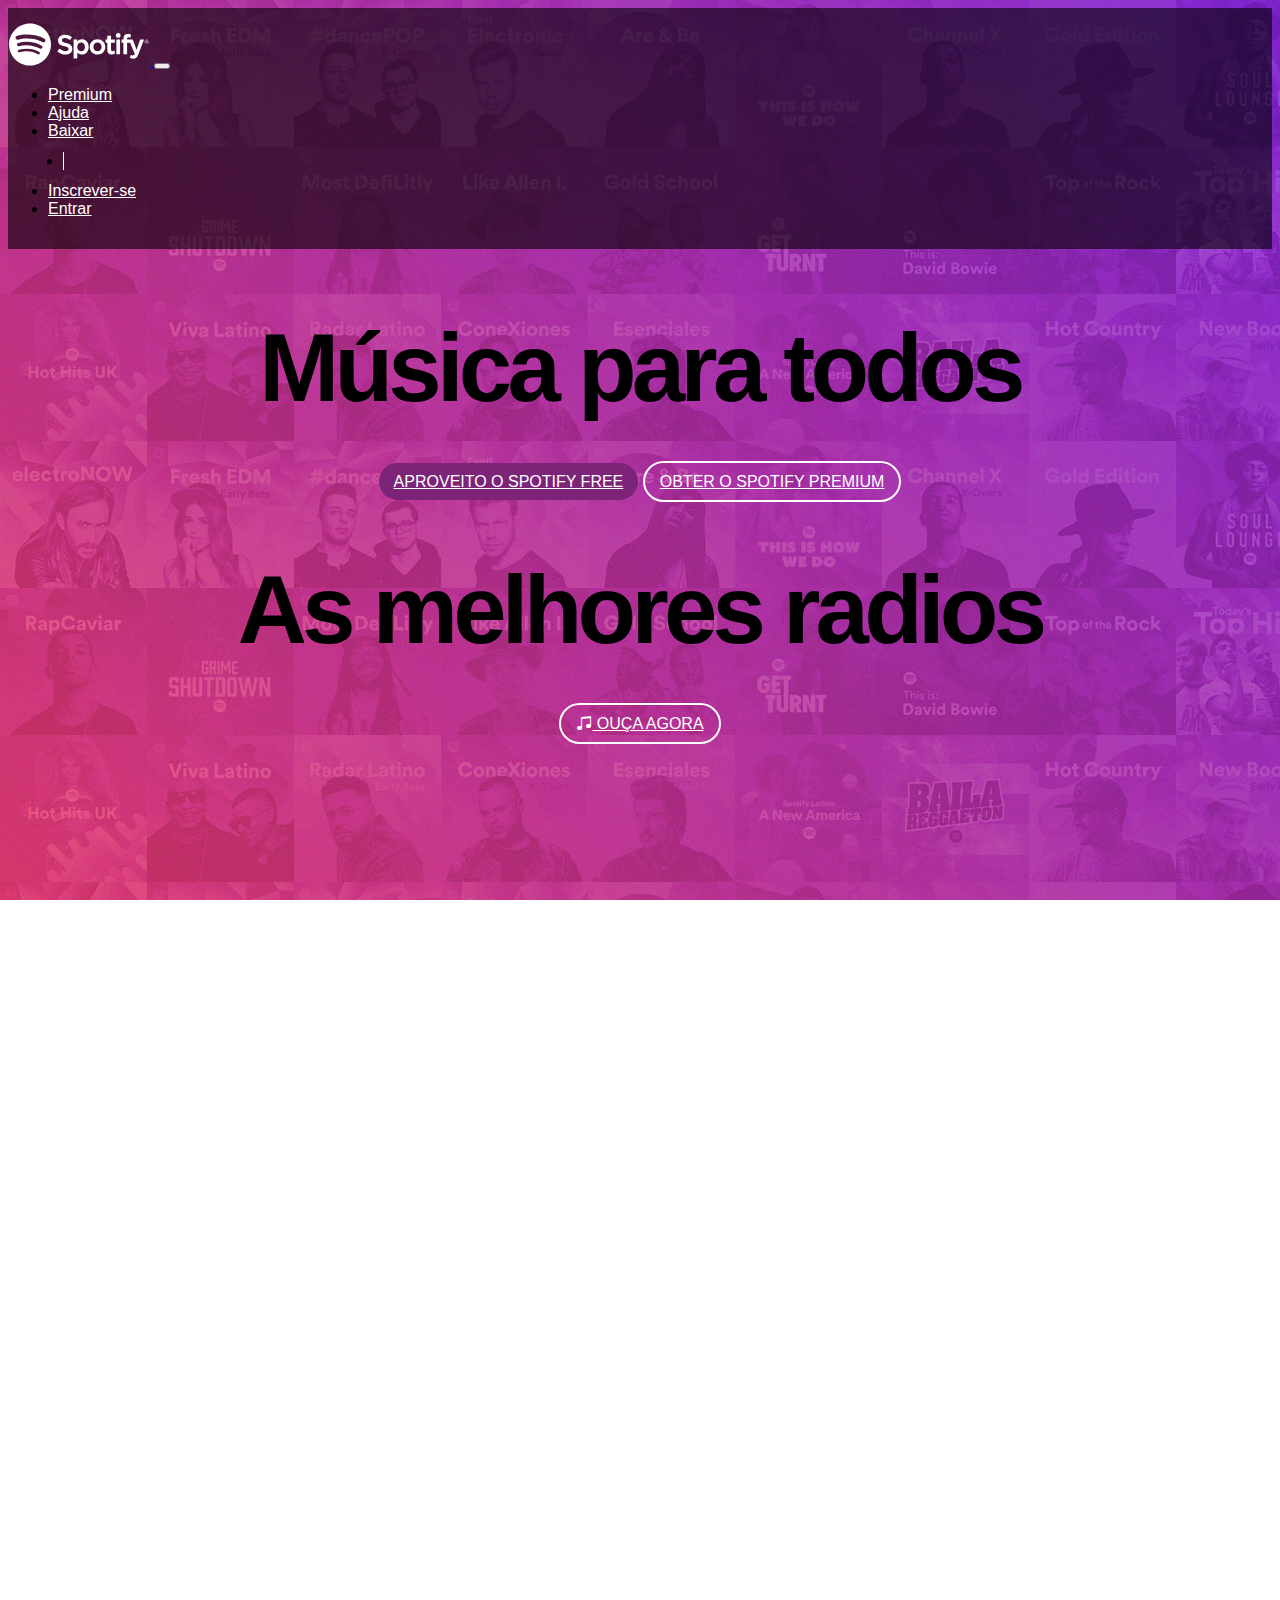
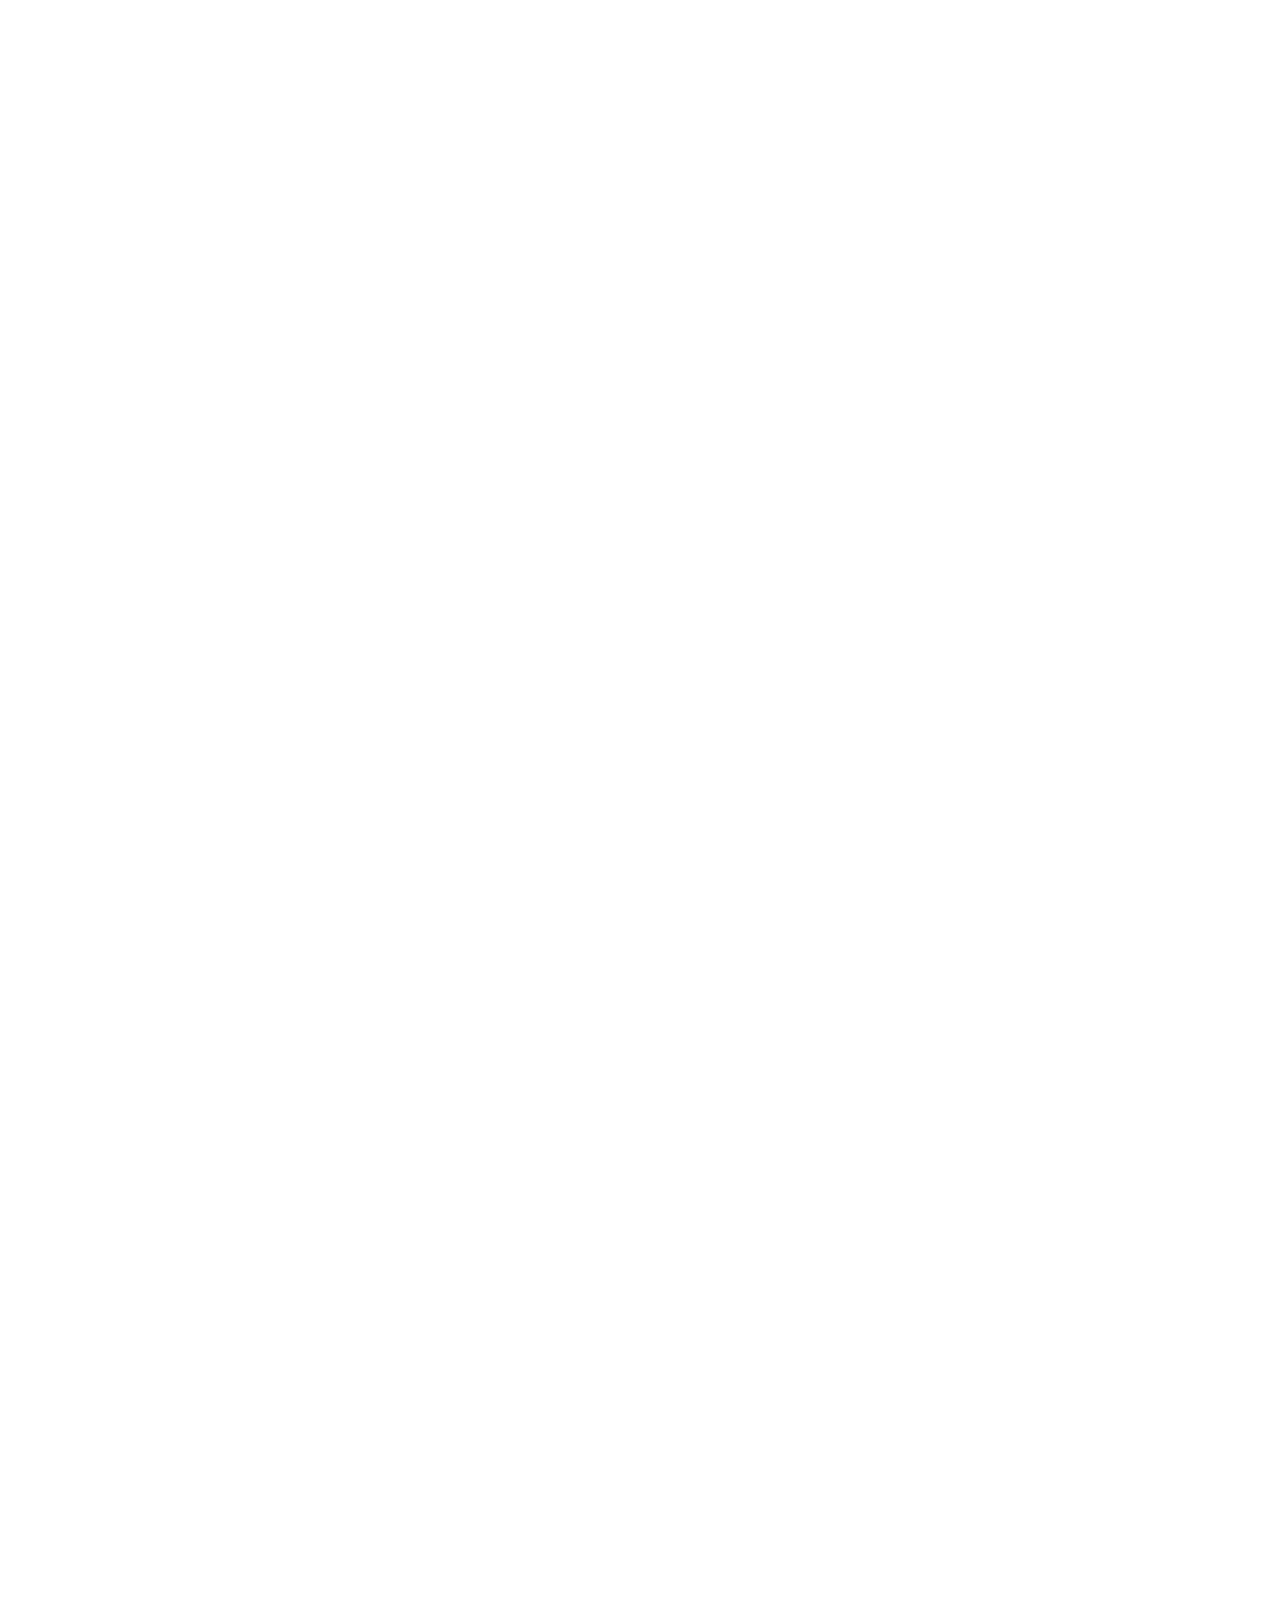
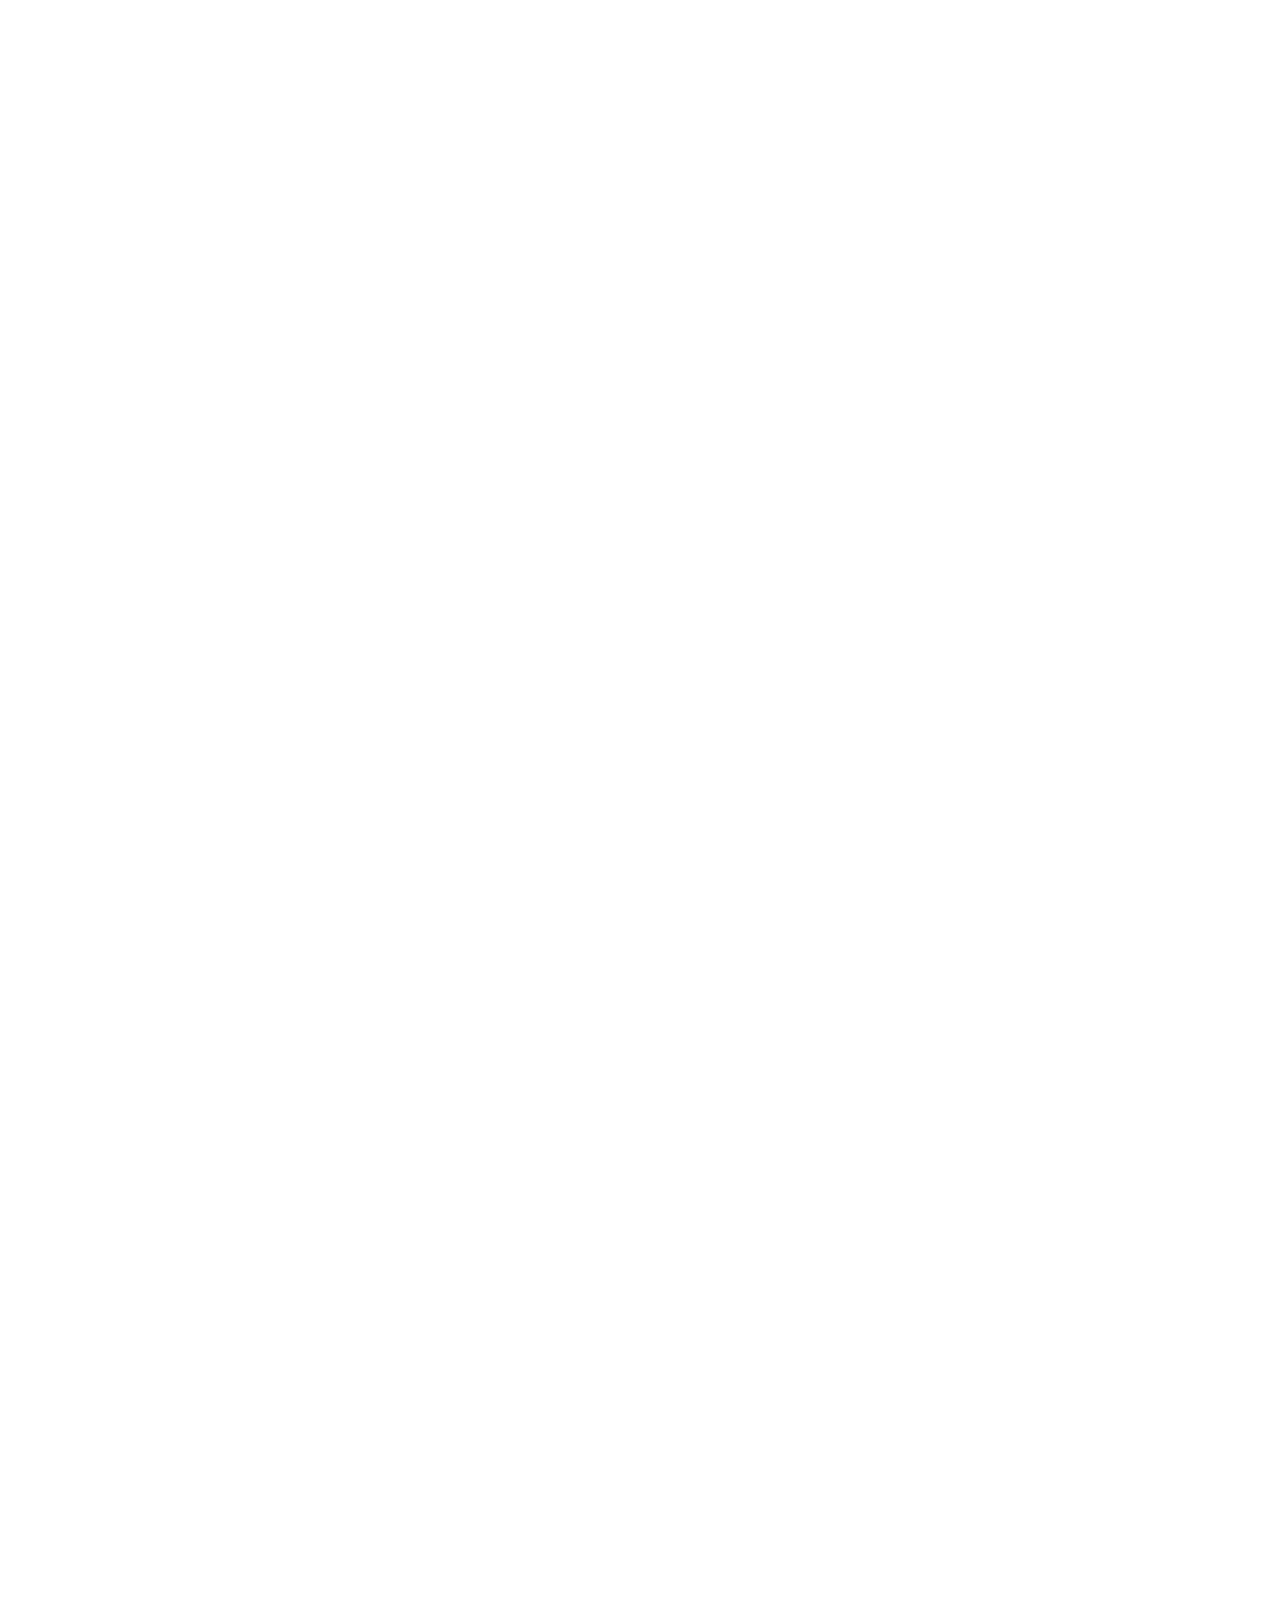
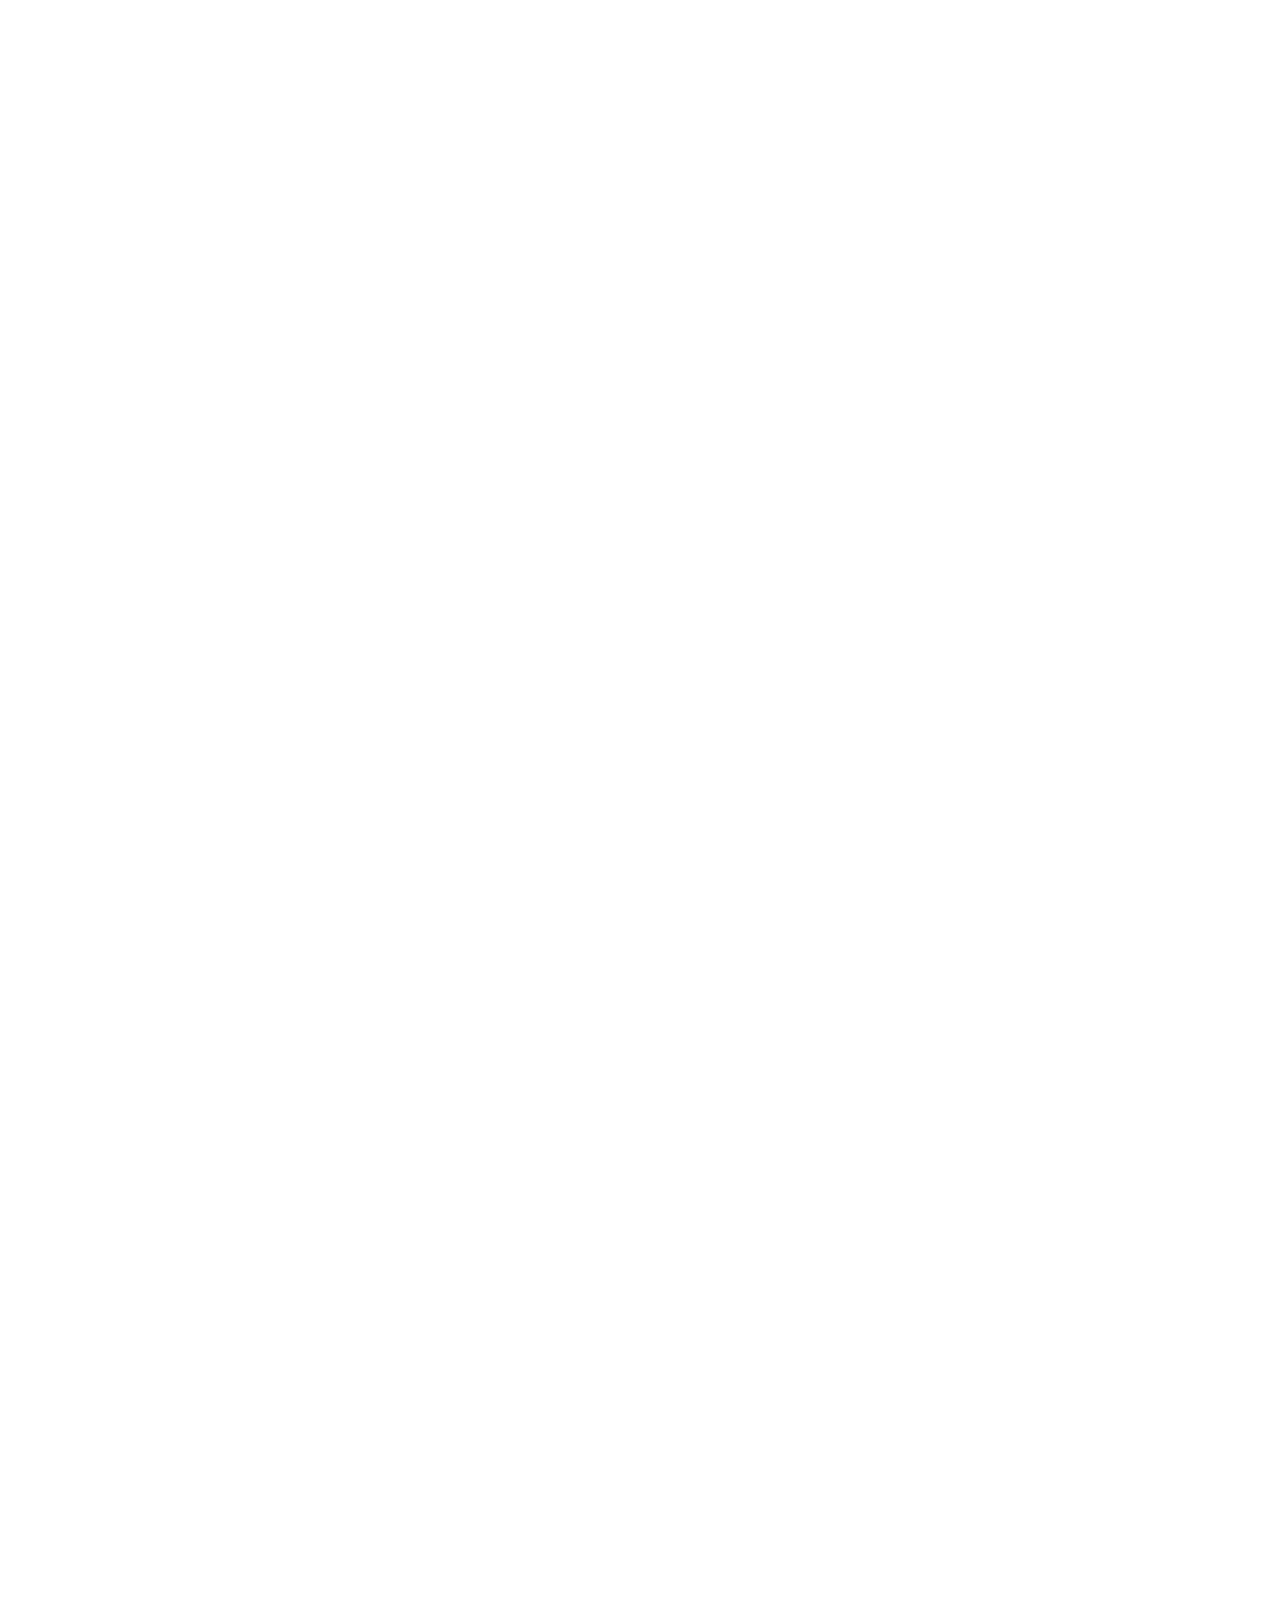
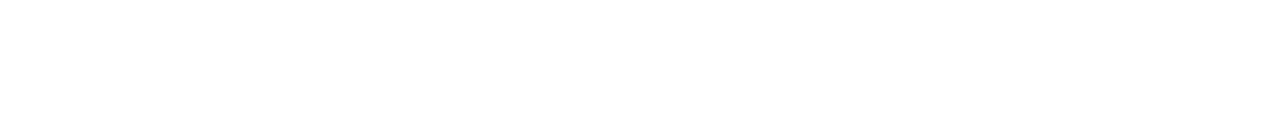
<file: index.html>
<!DOCTYPE html>
<html lang="pt-br">
  <head>
    <!-- Meta tags Obrigatórias -->
    <meta charset="utf-8">
    <meta name="viewport" content="width=device-width, initial-scale=1, shrink-to-fit=no">

    <!-- Bootstrap CSS -->
    <link rel="stylesheet" href="https://stackpath.bootstrapcdn.com/bootstrap/4.1.3/css/bootstrap.min.css" integrity="sha384-MCw98/SFnGE8fJT3GXwEOngsV7Zt27NXFoaoApmYm81iuXoPkFOJwJ8ERdknLPMO" crossorigin="anonymous">

    <!--Bootstrap icons-->

    <link rel="stylesheet" href="https://cdn.jsdelivr.net/npm/bootstrap-icons@1.11.3/font/bootstrap-icons.min.css">
    
    <!--[if lt IE 9]>
      <script src="bower_components/html5shiv/dist/html5shiv.js"></script>
    <![endif]-->


    <!--Estilo css-->

    <link rel="stylesheet" type="text/css" href="css/estilo.css">

    <title>Spotify</title>
    <link rel="icon" href="imagens/favicon.png">
  </head>
  <body>

    <header> 
      
      <!-- Inicio Barra de navegação -->
      <nav  class="navbar navbar-expand-md navbar-light fixed-top navbar-transparente">
        <div class="container">
          <a href="index.html" class="navbar-brand">
            <img src="imagens/spotify.svg" width="142">
          </a>

          <button class="navbar-toggler" data-toggle="collapse" data-target="#navegacao">
            <span class="navbar-toggler-icon"></span>
          </button>

          <div class="collapse navbar-collapse" id="navegacao">
           <ul class="navbar-nav ml-auto">
             <li class="nav-item">
               <a class="nav-link" href="">Premium</a>
             </li>

             <li class="nav-item">
               <a class="nav-link" href="">Ajuda</a>
             </li class="nav-item">

             <li class="nav-item">
               <a class="nav-link" href="">Baixar</a>
             </li>

             <li class="nav-item divisor">
               
             </li>

             <li class="nav-item"> 
               <a class="nav-link" href="">Inscrever-se</a>
             </li>

             <li class="nav-item">
               <a class="nav-link" href="">Entrar</a>
             </li>
           </ul>
          </div>
          
        </div>
      </nav> <!-- Final Barra de navegação -->
    </header>

    <section id="home" class="d-flex"> <!-- home -->
      <div class="container align-self-center">
        <div class="row">
          <div class="col-md-12 capa">
           <div id="c-spotify" class="carousel-slide" data-ride="carousel">
             <div class="carousel-inner">
               
               <div class="carousel-item active">
                <h1 class="text-white">Música para todos</h1>
                  <a href="" class="btn btn-lg btn-custom btn-roxo ">Aproveito o Spotify Free</a>

                  <a href="" class="btn btn-lg btn-custom btn-white 
                   btn-lg ">Obter o Spotify Premium</a>
               </div>

               <div class="carousel-item">
                <h1 class="text-white">As melhores radios</h1>

                  <a href="" class="btn btn-lg btn-custom btn-white 
                   btn-lg ">
                      <i class="bi bi-music-note-beamed"></i> Ouça agora </a>
               </div>

             </div>

             <a href="#c-spotify" class="carousel-control-prev" data-slide="prev">
               <span class="carousel-control-prev-icon"></span>
             </a>

              <a href="#c-spotify" class="carousel-control-next" data-slide="next">
               <span class="carousel-control-next-icon"></span>
             </a>
          
           </div>
          </div>
        </div>
      </div>
    </section> <!-- fim home -->

    <section id="servicos">
      <div class="container">
        <div class="row">
          <div class="col-md-6">
            <div class="row albuns">
              <div class="col-md-6">
              <img src="imagens/img1.jpg" class="img-fluid ">
            </div>
             <div class="col-md-6">
              <img src="imagens/img2.jpg" class="img-fluid ">
            </div>

          </div>

          <div class="row albuns">
              <div class="col-md-6">
              <img src="imagens/img3.jpg" class="img-fluid">
            </div>
             <div class="col-md-6">
              <img src="imagens/img4.jpg" class="img-fluid">
            </div>
            </div>
          </div>
          <div class="col-md-6">
            
            <h2 >O que o Spotify tem?</h2>

            <h3>Músicas</h3>
            <p>No Spotify você encontra uma playlist para cada momento. Todas feitas por fanáticos e especialistas da música.</p>

            <h3>Playlist</h3>
            <p>No Spotify você encontra uma playlist para cada momento. Todas feitas por fanáticos e especialistas da música.</p>

            <h3>Novos lançamentos</h3>
            <p>No Spotify você encontra uma playlist para cada momento. Todas feitas por fanáticos e especialistas da música.</p>
          </div>
        </div>
      </div>
    </section>

    <section id="recursos">
      <div class="container">
        <div class="row">
          <div class="col-md-4">
            <h2>Fácil</h2>
            <h3>Buscar</h3>
            <p class="text-white">Já sabe o que quer escutar? É só procurar e apertar o play.</p>

            <h3>Navegar</h3>
            <p class="text-white">Já sabe o que quer escutar? É só procurar e apertar o play.</p>

            <h3>Descobrir</h3>
            <p class="text-white">Já sabe o que quer escutar? É só procurar e apertar o play.</p>
          </div>

          <div class="col-md-8">
            <div class="row rotacionar">
              <div class="col-md-6">
                <img src="imagens/iphone1.png" class="img-fluid d-none d-md-block">
              </div>

              <div class="col-md-6">
                <img src="imagens/iphone2.png" class="img-fluid d-none d-md-block">
              </div>
              
            </div>
          </div>
        </div>
      </div>
    </section>

    <footer id="rodape">
      <div class="container">
        <div class="row">
          <div class="col-md-2">
           <img src="imagens/spotify.svg" width="142">
          </div>
          <div class="col-md-2">
            <h4>company</h4>
            <ul class="navbar-nav">
              <li>
                <a href="#">Sobre</a>
              </li>
              <li>
                <a href="#">Empregos</a>
              </li>
              <li>
                <a href="#">Imprensa</a>
              </li>
              <li>
                <a href="#">Novidades</a>
              </li>
            </ul>
          </div>
          <div class="col-md-2">
            <h4>comunidades</h4>
            <ul class="navbar-nav">
              <li>
                <a href="#">Artistas</a>
              </li>
              <li>
                <a href="#">Desenvolvedores</a>
              </li>
              <li>
                <a href="#">Marcas</a>
              </li>
              
            </ul>
          </div>
          <div class="col-md-2">
            <h4>links utéis</h4>
            <ul class="navbar-nav">
              <li>
                <a href="#">Ajuda</a>
              </li>
              <li>
                <a href="#">presentes</a>
              </li>
              <li>
                <a href="#">player da web</a>
              </li>
              
            </ul>
          </div>

          <div class="col-md-4">
            <ul class="justify-self-end">
              <li>
                <a href="">
                  <img src="imagens/facebook.png">
                </a>
                
              </li>

              <li>
                <a href="">
                  <img src="imagens/twitter.png">
                </a>
                
              </li>

              <li>
                <a href="">
                  <img src="imagens/instagram.png">
                </a>
              </li>

            </ul>
          </div>
        </div>
      </div>
    </footer>
    
  


    







    <!-- JavaScript (Opcional) -->
    <!-- jQuery primeiro, depois Popper.js, depois Bootstrap JS -->
    <script src="https://code.jquery.com/jquery-3.3.1.slim.min.js" integrity="sha384-q8i/X+965DzO0rT7abK41JStQIAqVgRVzpbzo5smXKp4YfRvH+8abtTE1Pi6jizo" crossorigin="anonymous"></script>
    <script src="https://cdnjs.cloudflare.com/ajax/libs/popper.js/1.14.3/umd/popper.min.js" integrity="sha384-ZMP7rVo3mIykV+2+9J3UJ46jBk0WLaUAdn689aCwoqbBJiSnjAK/l8WvCWPIPm49" crossorigin="anonymous"></script>
    <script src="https://stackpath.bootstrapcdn.com/bootstrap/4.1.3/js/bootstrap.min.js" integrity="sha384-ChfqqxuZUCnJSK3+MXmPNIyE6ZbWh2IMqE241rYiqJxyMiZ6OW/JmZQ5stwEULTy" crossorigin="anonymous"></script>
  </body>
</html>
</file>
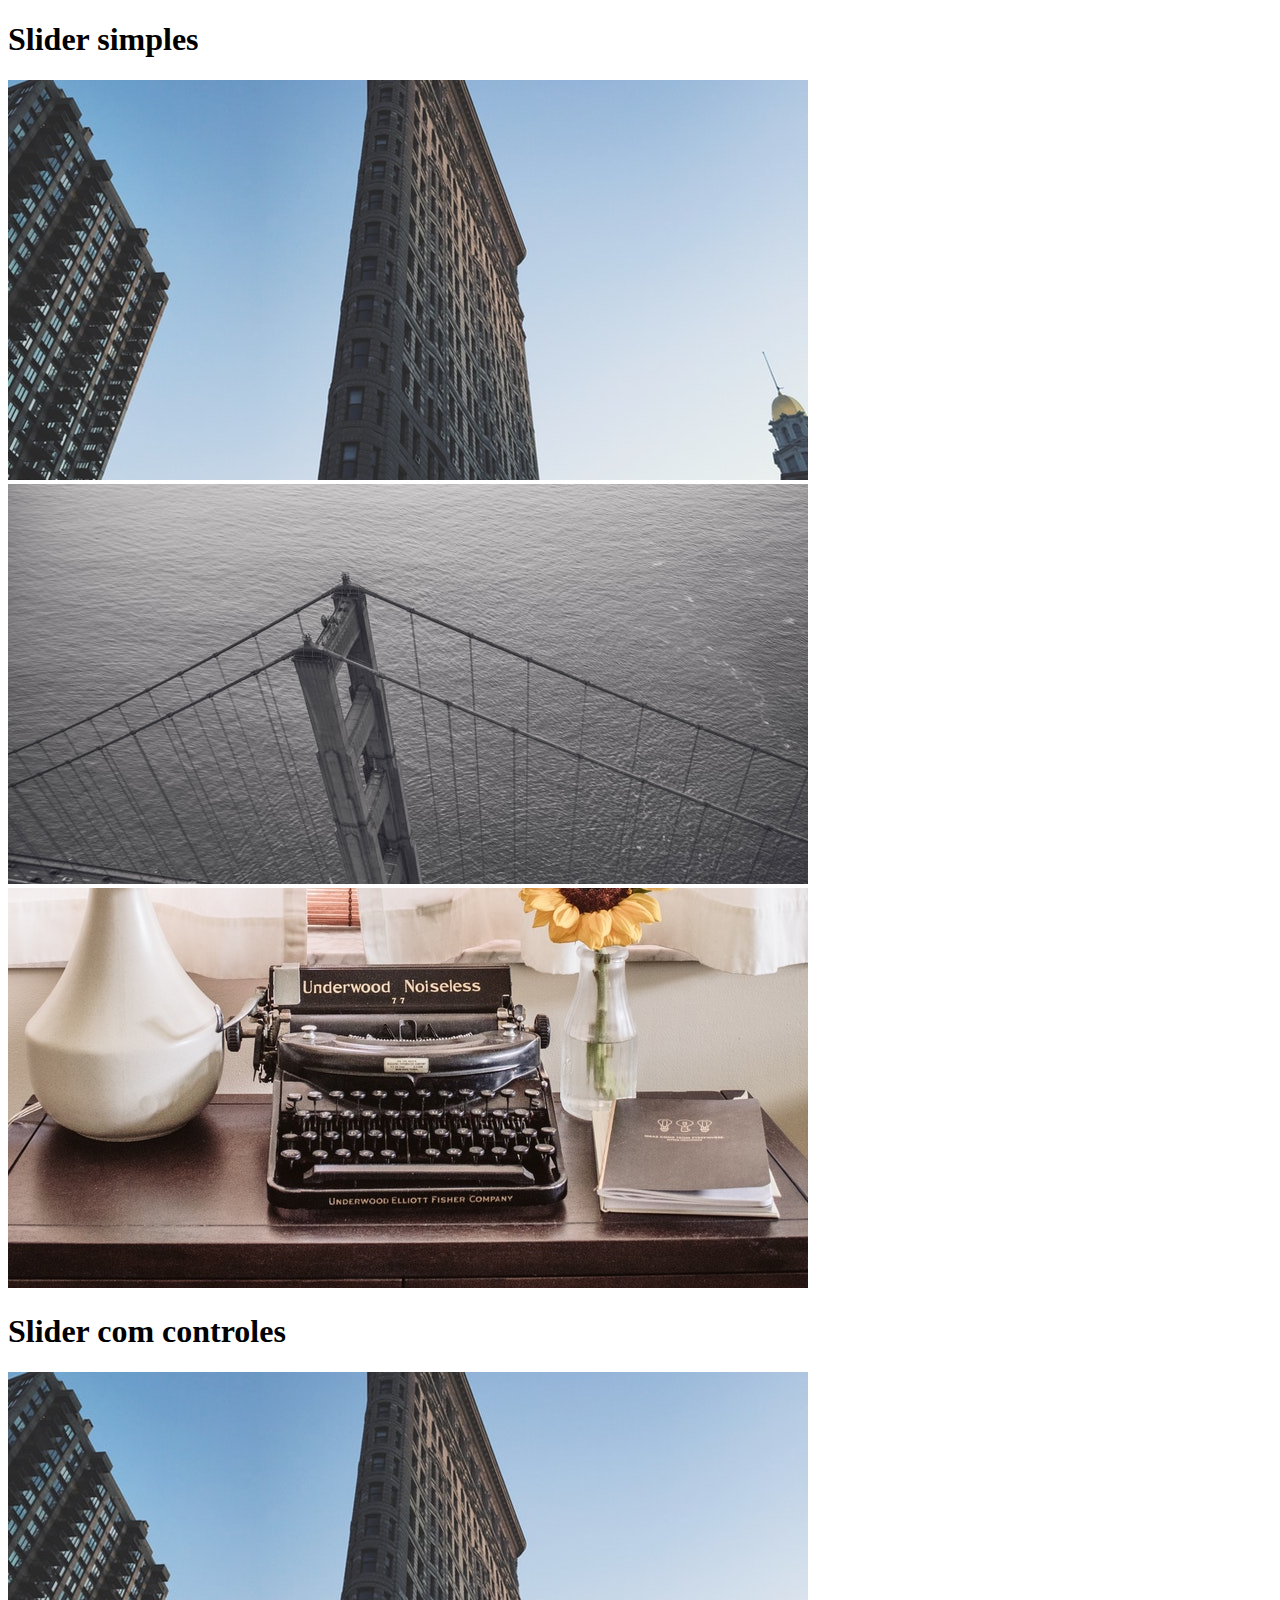
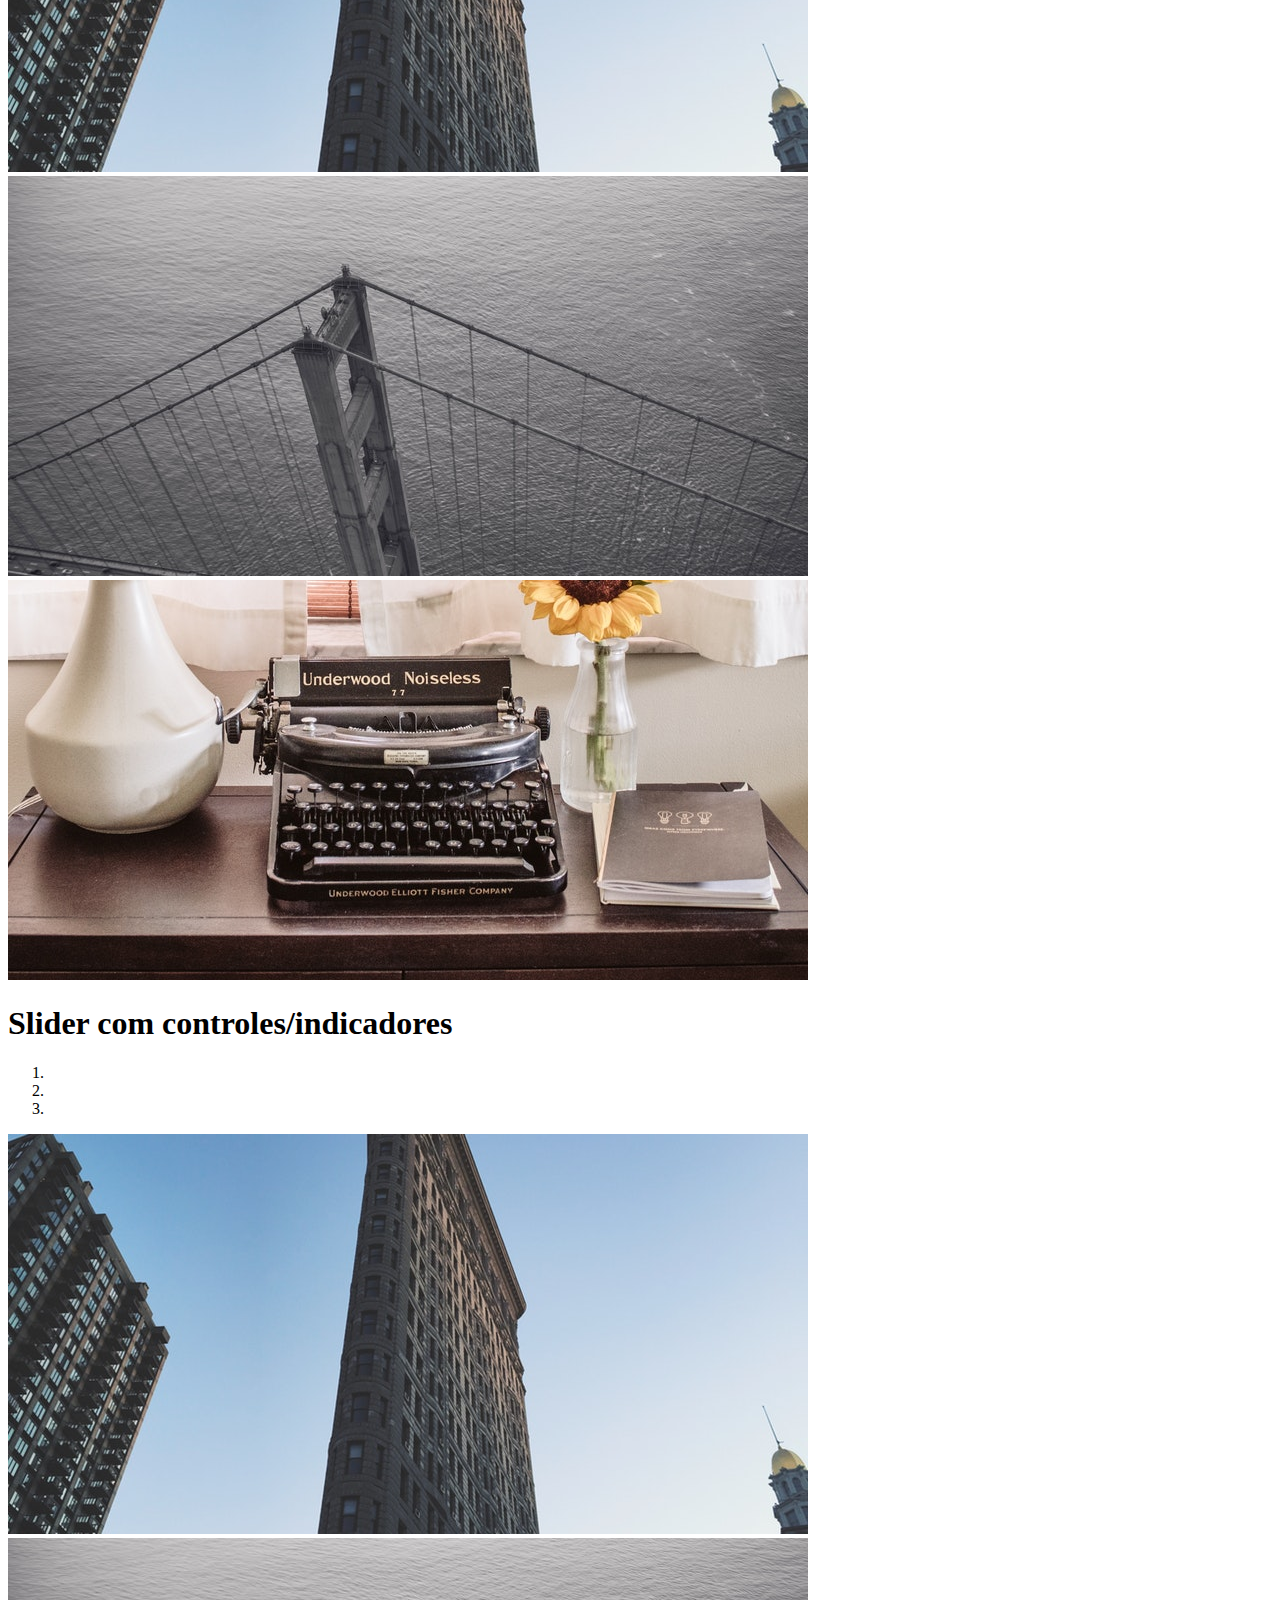
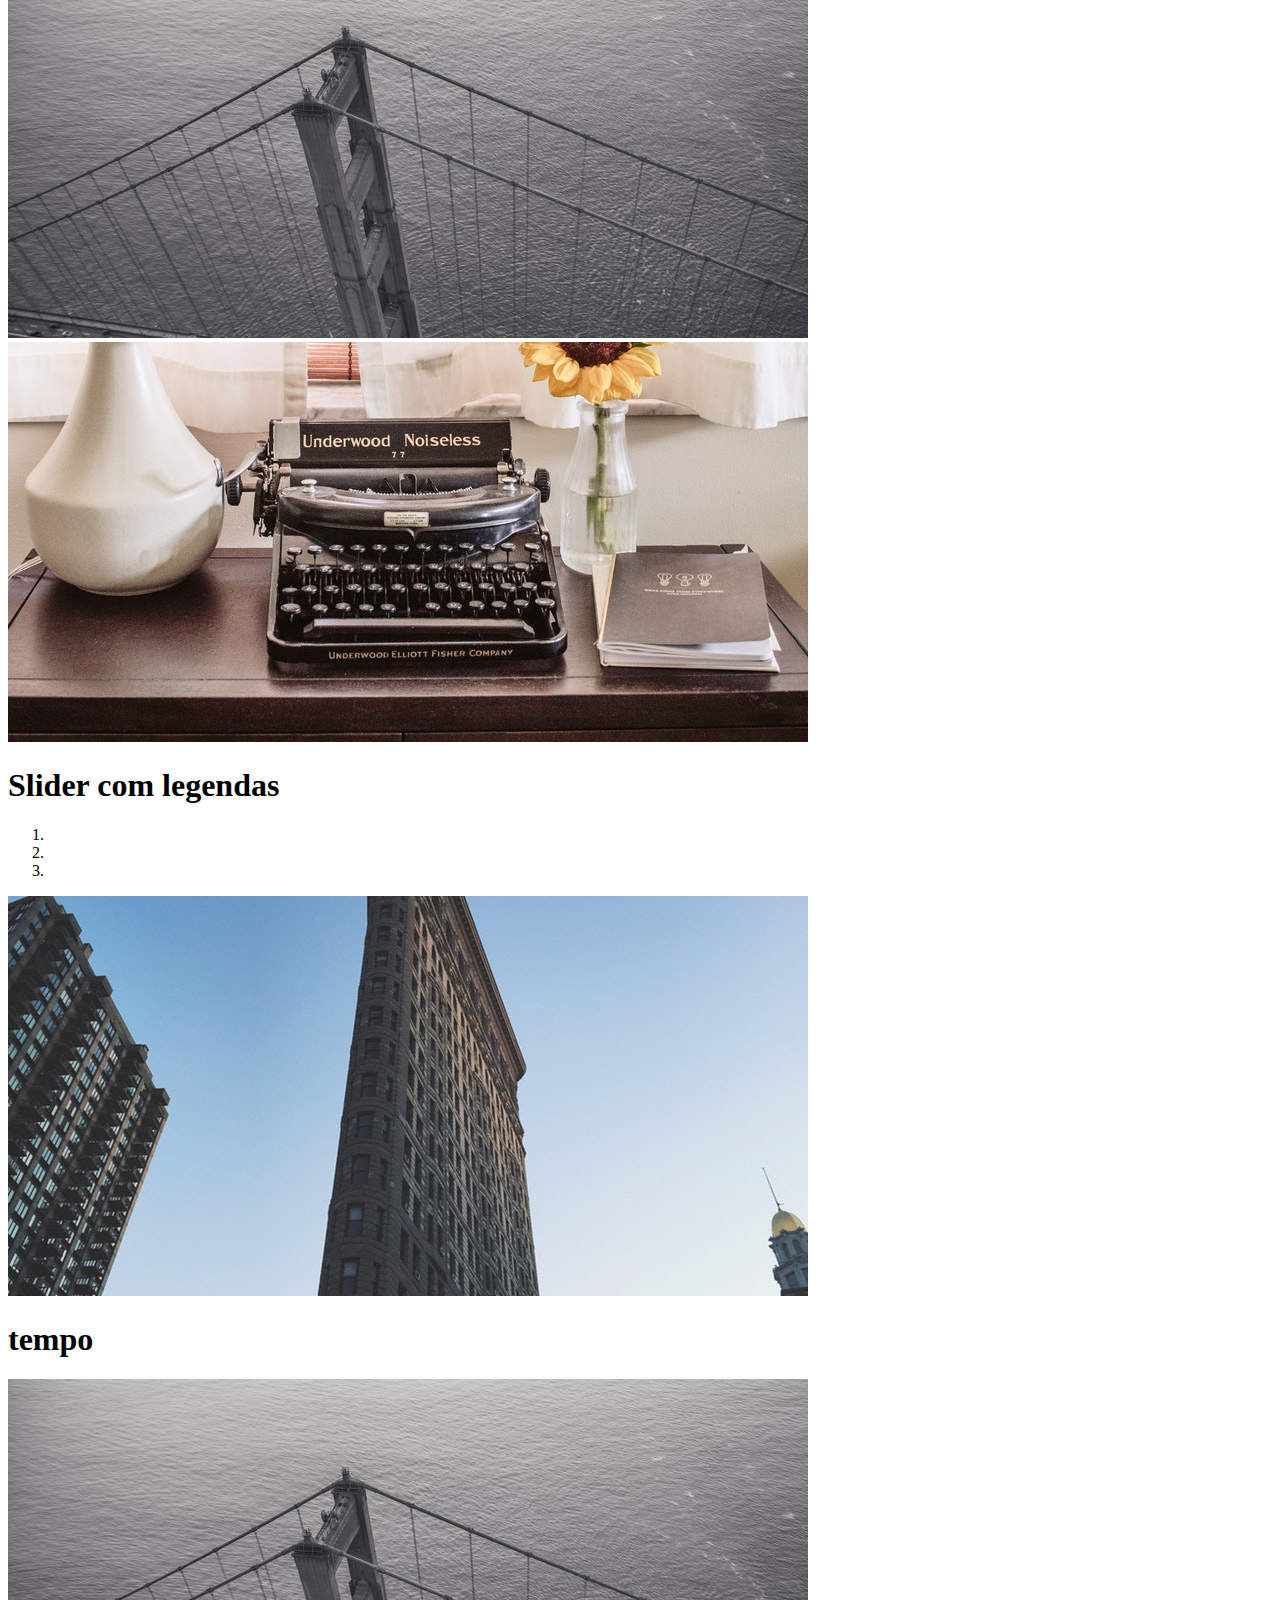
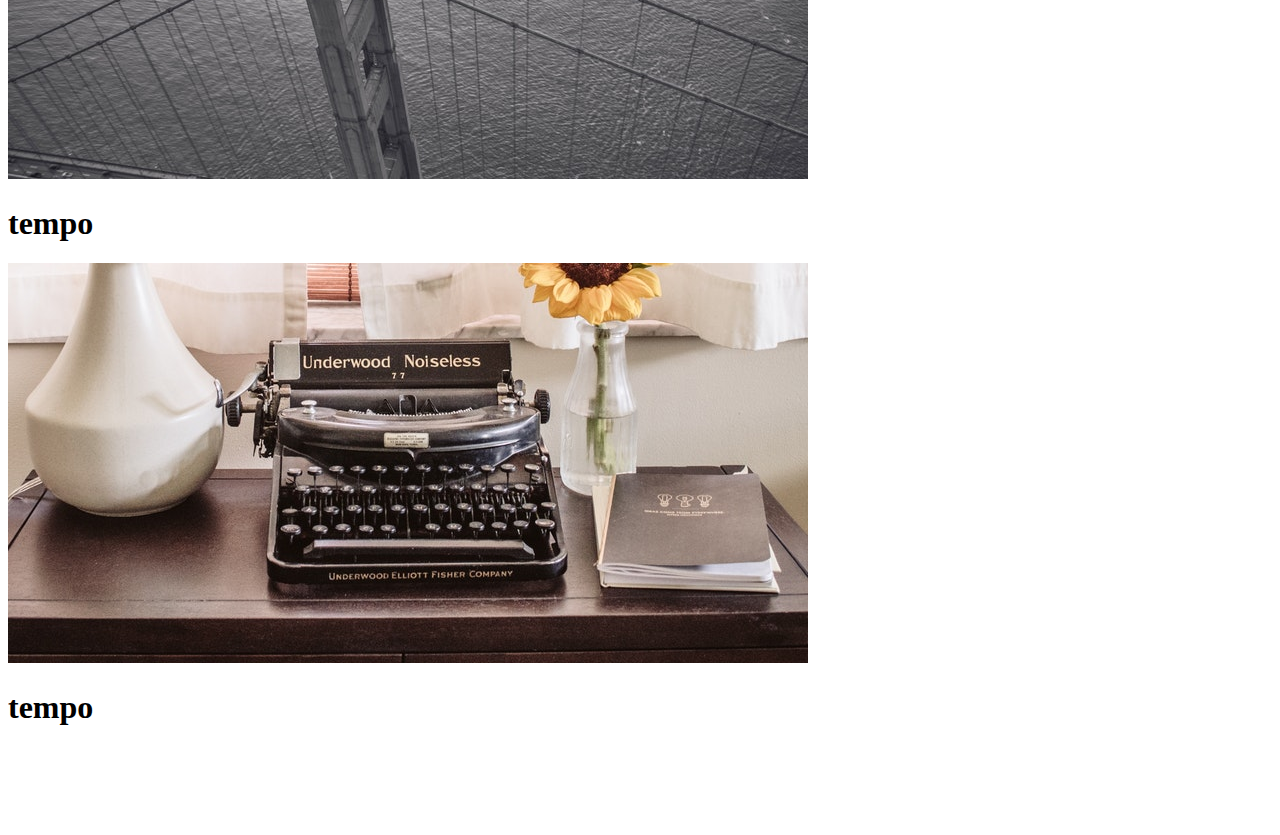
<file: carousel/apoio-carousel.html>
<!DOCTYPE html>
<html lang="pt-br">
  <head>
    <!-- Meta tags Obrigatórias -->
    <meta charset="utf-8">
    <meta name="viewport" content="width=device-width, initial-scale=1, shrink-to-fit=no">

    <!-- Bootstrap CSS -->
    <link rel="stylesheet" href="https://stackpath.bootstrapcdn.com/bootstrap/4.1.3/css/bootstrap.min.css" integrity="sha384-MCw98/SFnGE8fJT3GXwEOngsV7Zt27NXFoaoApmYm81iuXoPkFOJwJ8ERdknLPMO" crossorigin="anonymous">

    <!-- Font Awesome -->
    <link rel="stylesheet" href="https://cdn.jsdelivr.net/npm/bootstrap-icons@1.11.3/font/bootstrap-icons.min.css">

    <title>Carousel Slider</title>
  </head>
  <body style="padding-bottom: 80px;">
    
    <div class="container"><!--Container -->
      <div class="row"><!--Row -->
        <div class="col-sm-8 m-auto"><!--col-sm8 -->
          
          <h1>Slider simples</h1>
          <div class="carousel Slide" data-ride="carousel">
            <div class="carousel-inner">
              <div class="carousel-item active">
                <img src="img/imagem1.jpeg">
              </div>

              <div class="carousel-item ">
                <img src="img/imagem2.jpeg">
              </div>

              <div class="carousel-item ">
                <img src="img/imagem3.jpeg">
              </div>
            </div>
          </div>
          

          <h1>Slider com controles</h1>

          <div id="carousel-controles" class="carousel Slide" data-ride="carousel">
            <div class="carousel-inner">
              
              <div class="carousel-item active">
                <img src="img/imagem1.jpeg">
              </div>

              <div class="carousel-item ">
                <img src="img/imagem2.jpeg">
              </div>

              <div class="carousel-item ">
                <img src="img/imagem3.jpeg">
              </div>
            
            </div>

            <a href="#carousel-controles" class="carousel-control-prev" data-slide="prev">
              <span class="carousel-control-prev-icon">
                
              </span>
            </a>

            <a href="#carousel-controles" class="carousel-control-next" data-slide="next">
              <span class="carousel-control-next-icon">
                
              </span>
            </a>
          
          </div>
          

          <h1>Slider com controles/indicadores</h1>

            <div id="carousel-controles2" class="carousel Slide" data-ride="carousel">
            <div class="carousel-inner">

              <ol class="carousel-indicators">
                <li class="active" data-target="#carousel-controles2" data-slide-to="0"> </li>
                <li data-target="#carousel-controles2" data-slide-to="1"> </li>
                <li data-target="#carousel-controles2" data-slide-to="2"> </li>
              </ol>
              
              <div class="carousel-item active" >
                <img src="img/imagem1.jpeg">
              </div>

              <div class="carousel-item ">
                <img src="img/imagem2.jpeg">
              </div>

              <div class="carousel-item ">
                <img src="img/imagem3.jpeg">
              </div>
            
            </div>

            <a href="#carousel-controles2" class="carousel-control-prev" data-slide="prev">
              <span class="carousel-control-prev-icon">
                
              </span>
            </a>

            <a href="#carousel-controles2" class="carousel-control-next" data-slide="next">
              <span class="carousel-control-next-icon">
                
              </span>
            </a>
          
          </div>
        

          <h1>Slider com legendas</h1>

           <div id="carousel-legenda" class="carousel Slide" data-ride="carousel">
            <div class="carousel-inner">

              <ol class="carousel-indicators">
                <li class="active" data-target="#carousel-legenda" data-slide-to="0"> </li>
                <li data-target="#carousel-legenda" data-slide-to="1"> </li>
                <li data-target="#carousel-legenda" data-slide-to="2"> </li>
              </ol>
              
              <div class="carousel-item active" >
                <img src="img/imagem1.jpeg">
                <div class="carousel-caption">
                  <h1>tempo</h1>
                </div>
              </div>

              <div class="carousel-item ">
                <img src="img/imagem2.jpeg">
                <div class="carousel-caption">
                  <h1>tempo</h1>
                </div>
              </div>

              <div class="carousel-item ">
                <img src="img/imagem3.jpeg">
                <div class="carousel-caption">
                  <h1>tempo</h1>
                </div>
              </div>
            
            </div>

            <a href="#carousel-legenda" class="carousel-control-prev" data-slide="prev">
              <span class="carousel-control-prev-icon">
                
              </span>
            </a>

            <a href="#carousel-legenda" class="carousel-control-next" data-slide="next">
              <span class="carousel-control-next-icon">
                
              </span>
            </a>
          
          </div>



        </div><!--/col-sm8 -->
      </div><!--/Row -->
    </div><!--/Container -->

    <!-- JavaScript (Opcional) -->
    <!-- jQuery primeiro, depois Popper.js, depois Bootstrap JS -->
    <script src="https://code.jquery.com/jquery-3.3.1.slim.min.js" integrity="sha384-q8i/X+965DzO0rT7abK41JStQIAqVgRVzpbzo5smXKp4YfRvH+8abtTE1Pi6jizo" crossorigin="anonymous"></script>
    <script src="https://cdnjs.cloudflare.com/ajax/libs/popper.js/1.14.3/umd/popper.min.js" integrity="sha384-ZMP7rVo3mIykV+2+9J3UJ46jBk0WLaUAdn689aCwoqbBJiSnjAK/l8WvCWPIPm49" crossorigin="anonymous"></script>
    <script src="https://stackpath.bootstrapcdn.com/bootstrap/4.1.3/js/bootstrap.min.js" integrity="sha384-ChfqqxuZUCnJSK3+MXmPNIyE6ZbWh2IMqE241rYiqJxyMiZ6OW/JmZQ5stwEULTy" crossorigin="anonymous"></script>
  </body>
</html>
</file>
<file: css/estilo.css>
body {
  background: url(../imagens/capa.png), url(../imagens/ruido.png), linear-gradient(50deg,#ff4169, #7c26f8);
  background-attachment: fixed;
  font-family: sans-serif;


}

html, body, #home {
  
  height: 100%;
  overflow-x: hidden;
}



nav.navbar-transparente {
  background: rgba(0, 0, 0, 0.6);
  padding: 15px 0;
}

.navbar-light .navbar-nav .nav-link {
  color: white ;
}

.navbar-light .navbar-nav .nav-link:hover {
  color: #9bf0e1 ;
}

.divisor {
  width: 1px;
  background: white;
  margin: 12px 15px;
}

.capa {
  text-align: center;
}

h1 {
  
  
  font-weight: 900;
  letter-spacing: -0.05em;
  margin-bottom: 50px;
}

h2 {
  font-size: 3em;
  font-weight: 700;
  letter-spacing: -0.04em;
}

h3 {
  font-size: 2em;
  font-weight: 700;
  letter-spacing: -0.04em;
}




.btn-custom {
  color: white;
  border-radius: 500px;
  -webkit-border-radius: 500px;
  -moz-border-radius: 500px;
  text-transform: uppercase;
  transition: background 0.4s, color 0.4s;
  padding: 10px 15px;

}

.btn-roxo {
  background: #7c2578;
}

.btn-roxo:hover {
  background: #6207e3;
  color: white;
}

.btn-white {
  border: 2px solid white;
 
  
}

.btn-white:hover {
  background: white;
  color: black;
}



/*// X-Small devices (portrait phones, less than 576px)
// No media query for `xs` since this is the default in Bootstrap*/

/*// Small devices (landscape phones, 576px and up)*/
@media (max-width: 576px) {
  .btn-custom {
    margin: 10px 15px;
    font-size: 1em;
  }

}

@media (min-width: 576px) and (max-width: 767.98px) {
  h1 {
    font-size: 3em;

  }

  .btn-custom {
    margin: 10px 15px;
  }
}

/*// Medium devices (tablets, 768px and up)*/
@media (min-width: 768px) and (max-width: 991.98px) {
  h1 {
    font-size: 4em;
  }
}

/*// Large devices (desktops, 992px and up)*/
@media (min-width: 992px) and (max-width: 1199.98px) {
  h1 {
    font-size: 5em;
  }
}

/*// X-Large devices (large desktops, 1200px and up)*/
@media (min-width: 1200px) {
  h1 {
    font-size: 6em;
  }
}

/*estrutura conteudos */

#servicos {
  background: white;
  padding-top: 20px;
   padding-bottom: 20px;
}

#servicos h2, h3 {
  color:#7c25f8;
}

#servicos  h3 {
  color:#7c25f8;
}


.albuns {
  padding: 10px 0;
}

#recursos h2, h3 {
  color:#9bf0e1;
}

#recursos h2 {
  color:white;
}

#recursos  h3 {
  color:#9bf0e1;
}

#recursos {
 
  padding-top: 20px;
  padding-bottom: 20px;
}

.rotacionar {
  transform: rotate(30deg);
  -ms-transform: rotate(30deg);
  -webkit-transform: rotate(30deg);
  padding-left: 80px;
}

/* rodapé */

footer {
  background: #000;
  padding: 50px 0px 20px 0;
  position: relative;
}

footer h4 {
  color: #919496;
  font-size: 0.8em;
  text-transform: uppercase;
}

footer .navbar-nav a {
  color: white;
  font-size: 0.8em;
}


footer .navbar-nav a:hover {
  color: #9bf0e1;
  text-decoration: none;
}


footer ul {
  list-style: none;
}

footer ul li {
  float: right;
  margin: 0 5px;
}
</file>
